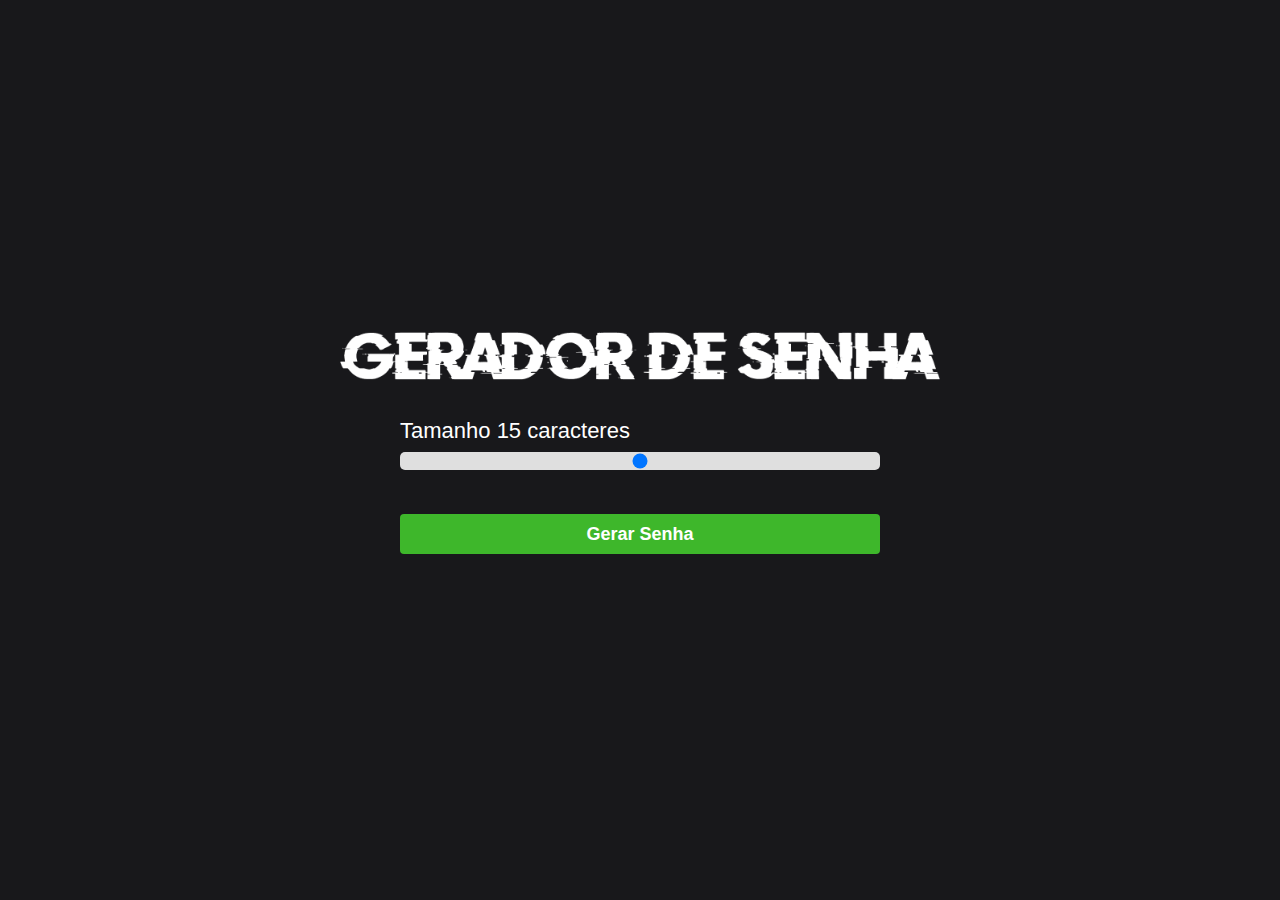
<file: index.html>
<!DOCTYPE html>
<html lang="en">
<head>
    <meta charset="UTF-8">
    <meta http-equiv="X-UA-Compatible" content="IE=edge">
    <meta name="viewport" content="width=device-width, initial-scale=1.0"> 
    <title>Gerador de Senhas</title>

    <link rel="stylesheet" href="./style/style.css">
</head>
<body>
   
    <img src="./img/logo.png" alt="Senhas logo" class="logo">
    
    <main class="container-input">
    <span>Tamanho <span id="valor"></span> caracteres </span>
    <input id="slider" class="slider" type="range" min="5" max="25" value="15"/>

<button id="button" class="button-cta" onclick=generatePassword()>Gerar Senha</button>
    </main>

    <div id="container-password" onclick=Copypassword() class="container-password hide">
    <span class="title"> Sua Senha Gerada Foi:</span>
    <span id="password" class="password"></span>
    <span class="tooltip"> clique na senha para copiar.  👆</span>
    </div> 
    <script src="./JS/script.js"></script>
</body>
</html>
</file>
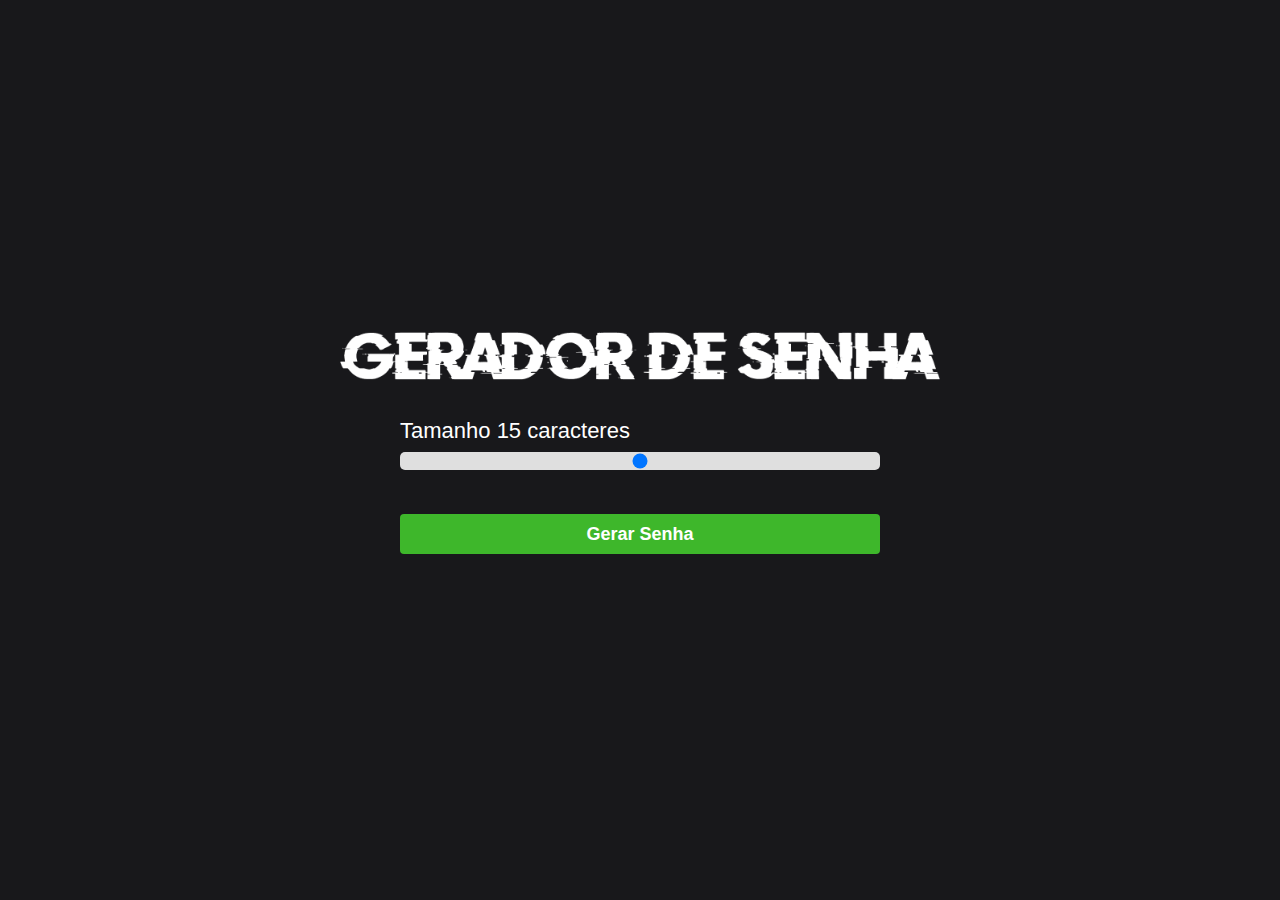
<file: html/index.html>
<!DOCTYPE html>
<html lang="en">
<head>
    <meta charset="UTF-8">
    <meta http-equiv="X-UA-Compatible" content="IE=edge">
    <meta name="viewport" content="width=device-width, initial-scale=1.0"> 
    <title>Gerador de Senhas</title>

    <link rel="stylesheet" href="/style/style.css">
</head>
<body>
   
    <img src="/img/logo.png" alt="Senhas logo" class="logo">
    
    <main class="container-input">
    <span>Tamanho <span id="valor"></span> caracteres </span>
    <input id="slider" class="slider" type="range" min="5" max="25" value="15"/>

<button id="button" class="button-cta" onclick=generatePassword()>Gerar Senha</button>
    </main>

    <div id="container-password" onclick=Copypassword() class="container-password hide">
    <span class="title"> Sua Senha Gerada Foi:</span>
    <span id="password" class="password"></span>
    <span class="tooltip"> clique na senha para copiar.  👆</span>
    </div> 
    <script src="/JS/script.js"></script>
</body>
</html>
</file>
<file: style/style.css>
*{
    font-family: sans-serif;
    width: 100%;
    margin: 0 auto;
    box-sizing: border-box;
}

body{
background-color: #18181b;
 width: 100%;
 height: 100vh;
 display: flex;
 justify-content: center;
 align-items: center;
 flex-direction: column;
}

.logo{
max-width: 600px;
margin-bottom: 24px;

}

.container-input{

    max-width: 480px;
    margin: 14px 0;

}

.container-input span{

    color: #fff;
    font-size: 22px;

}

.slider{

    -webkit-appearance: none;
    width: 100%;
    border-radius: 5px;
    background-color: #DfDFDF;
    height: 18px;
    outline: none;
    margin-top: 8px;

}

.button-cta {

    height: 40px;
    background-color: #3eb72b;
    border: 0;
    border-radius: 4px;
    cursor: pointer;
    margin-top: 40px;
    color: #fff;
    font-weight: bold;
    font-size: 18px;

}

.container-password {

    max-width: 480px;
    margin: 14px 0;
    display: flex;
    align-items: center;
    flex-direction: column;
    cursor: pointer;
}

.title {

    text-align: center;
    color: #fff;
    font-size: 28px;
    margin-top: 24px;
    margin-bottom: 8px;
}

.password {

    height: 60px;
    background-color: rgba(0,0,0,0.40);
    border-radius: 4px;
    display: flex;
    justify-content: center;
    align-items: center;
    color: #fff;
    border: 1px solid #313131;
    transition: transform 0.5s;
}

.password:hover{
    transform: scale(1.05);
}

.tooltip{

    color: #fff;
    position: relative;
    top: 20px;
    padding: 6px 8px;
    background:rgb(15,15,15);
    text-align: center;
    font-size: 16px;
    border-radius: 6px;
    visibility: hidden;
    opacity: 0;
    transition: all 0.5s ease-in-out;
}

.hide{
    display: none;

}

.container-password:hover .tooltip{

visibility: visible;
bottom: 50px;
opacity: 1;
}
</file>
